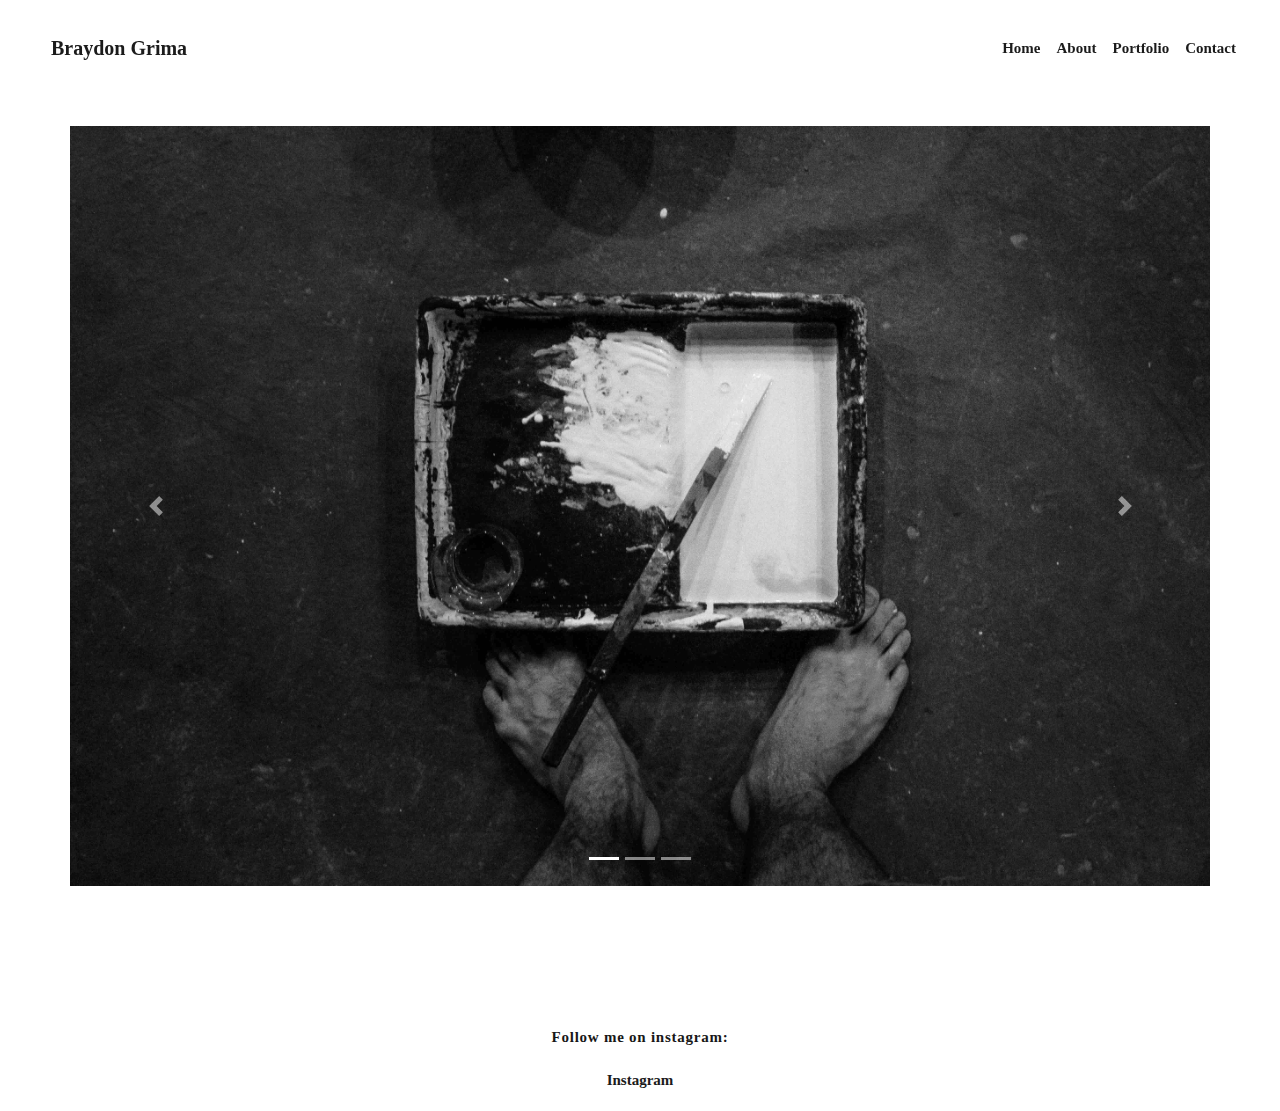
<file: index.html>
<!DOCTYPE html>
<html lang="en">

<head>
    <meta charset="UTF-8">
    <meta name="viewport" content="width=device-width, initial-scale=1.0">
    <meta http-equiv="X-UA-Compatible" content="ie=edge">
    <title>Portfolio</title>
    <link rel="stylesheet" href="https://stackpath.bootstrapcdn.com/bootstrap/4.4.1/css/bootstrap.min.css">
    <link rel="stylesheet" href="styles.css">


</head>

<body>
    <header>


        <nav class="navbar navbar-expand-md sticky-top">
            <div class="container">
                <a class="navbar-brand" href="#">Braydon Grima</a>
                <nav class="navbar navbar-dark">
                    <button class="navbar-toggler" type="button" data-toggle="collapse"
                        data-target="#navbarSupportedContent" aria-controls="navbarSupportedContent"
                        aria-expanded="false" aria-label="Toggle navigation">
                        <span class="navbar-toggler-icon"></span>
                    </button>
            </div>

            <div class="collapse navbar-collapse" id="navbarSupportedContent">
                <ul class="navbar-nav ml-auto">
                    <li class="nav-item active">
                        <a class="nav-link" href="index.html">Home</a>
                    </li>
                    <li class="nav-item">
                        <a class="nav-link" href="about.html">About</a>
                    </li>
                    <li class="nav-item">
                        <a class="nav-link" href="portfolio.html">Portfolio</a>
                    <li class="nav-item">
                        <a class="nav-link" href="contact.html">Contact</a>
                    </li>
                </ul>

            </div>
        </nav>
    </header>



    <section>

        <div id="carouselExampleIndicators" class="carousel slide" data-ride="carousel">
            <ol class="carousel-indicators">
                <li data-target="#carouselExampleIndicators" data-slide-to="0" class="active"></li>
                <li data-target="#carouselExampleIndicators" data-slide-to="1"></li>
                <li data-target="#carouselExampleIndicators" data-slide-to="2"></li>
            </ol>
            <div class="carousel-inner">
                <div class="carousel-item active">
                    <img src="Mural%20pose%206-1.jpg" class="d-block w-100" alt="mural">
                </div>
                <div class="carousel-item">
                    <img src="Mural%20pose%2016-1.jpg" class="d-block w-100" alt="posing">
                </div>
                <div class="carousel-item">
                    <img src="Mural%20pose%2028-1.jpg" class="d-block w-100" alt="posing">
                </div>
            </div>
            <a class="carousel-control-prev" href="#carouselExampleIndicators" role="button" data-slide="prev">
                <span class="carousel-control-prev-icon" aria-hidden="true"></span>
                <span class="sr-only">Previous</span>
            </a>
            <a class="carousel-control-next" href="#carouselExampleIndicators" role="button" data-slide="next">
                <span class="carousel-control-next-icon" aria-hidden="true"></span>
                <span class="sr-only">Next</span>
            </a>
        </div>
    </section>

    <footer class="content-footer">
        <p>Follow me on instagram:</p>
        <ul class="social">
            <li><a class="css-is-deranged" href="https://www.instagram.com/braydongrima/?hl=en">Instagram</a></li>
        </ul>

    </footer>



    <script src="https://code.jquery.com/jquery-3.4.1.slim.min.js"></script>
    <script src="https://cdn.jsdelivr.net/npm/popper.js@1.16.0/dist/umd/popper.min.js"></script>
    <script src="https://stackpath.bootstrapcdn.com/bootstrap/4.4.1/js/bootstrap.min.js"></script>
</body>

</html>
</file>
<file: styles.css>
html, body {
    height: 100%;
  }

body{
  
    font-family: "Avenir";
    color: rgb(3, 3, 3);
    margin: 0;
    padding: 0;
    display: flex;
    flex-direction: column;
    font-size: 15px;
}

.navbar-toggle{
    color: white;
}

.navbar{
    font-size: 15px;
    color: black;
    
    
}

  .content {
    flex: 1 0 auto;
  }
  .footer {
    flex-shrink: 0px;
    font-size: 25px;
    color: black;
  }

button{
        border: none;
        color: black;
    }
    
.carousel-item{
    height: 100%;
    min-height: 200px;
    background: no-repeat center center scroll;
    -webkit-background-size: cover;
    background-size: cover;
}

.navbar-light .navbar-brand{
    color: black;
    font-size: 25px;
    text-transform: uppercase;
    font-weight: bold;
    letter-spacing: 2px;
    }
    
    header {
    
        margin: 0px;

    }

    section {
        
        margin: 30px;
        padding: 20px
    }


ul {
    margin: 0;
    padding: 0;
    list-style-type: none;
}

* {
    box-sizing: border-box;
  }
  
  body {
    background-color: rgb(255, 255, 255);
    padding: 20px;
   

  }
  /* ---- Portfolio ----/
  /* Center website */
  .main {
    max-width: 1000px;
    margin: auto;
  }
  
  h1 {
    font-size: 30px;
    word-break: break-all;
    margin: 20px;
  }
  h3{
    margin: 10px;
    font-size: 22px;
    color: white;
}
  p {
      margin: 20px;
  }

  
  .row {
    margin: 8px -16px;
  }
  
  .row,
  .row > .column {
    padding: 8px;
  }
  
  .column {
    float: left;
    width: 25%;
  }
  

  .row:after {
    content: "";
    display: table;
    clear: both;
  }
  
  
  .content {
   
    padding: 20px;
  }
  
  
  @media screen and (max-width: 900px) {
    .column {
      width: 50%;
    }
  }
  

  @media screen and (max-width: 600px) {
    .column {
      width: 100%;
    }
  }

  /* ------------- About me ------------- */
h1{
    color: white;
    
}

  p {
    color: rgb(19, 18, 18);
    
  }
}

.content-footer,
.masthead-heading,
.masthead-intro {
  text-align: center;
}

.masthead {

  padding: 6em 0;
  background-image: url(Mural\ pose\ 26-1.jpg);
  background-size: cover;
  background-repeat: no-repeat;
  max-height: 100%;

}

.masthead-intro {
    /* Layout Declarations */
    margin-bottom: 0.1em;
    /* Typography Declarations */
    color: white;
    font-size: 25px;
}

.masthead-heading {
    /* Layout Declarations */
    color: rgb(252, 252, 252);
    margin-top: 0.3em;

    /* Typography Declarations */
    font-weight: bold;
    font-size: 6em;
    letter-spacing: -0.02em;
    text-transform: uppercase;
}

.introduction-section,
.location-section,
.questions-section {
    max-width: 38em;
    margin-left: auto;
    margin-right: auto;
    margin-top: 2em;
}

.introduction-section > p,
.location-section > p,
.questions-section,
.content-footer > p {
    font-weight: 300;
    letter-spacing: 0.05em;
}

.questions-section > h2 {
    font-size: 1.2em;
    font-weight: bold;

    /* Layout */
    margin: 2em 0 1em 0;
}

section > h1 {
    margin-top: 2em;
}

.content-footer,
.masthead-heading,
.masthead-intro {
  text-align: center;
}


.introduction > p,
.location > p,
.content-footer > p {
    /* Typography Declarations */
    font-weight: 300;
    letter-spacing: 0.05em;
}
h2 {
    /* Typography Declarations */
    font-size: 1.2em;
    font-weight: bold;
}

.introduction-section,
.location-section,
.questions-section {
    max-width: 38em;
    margin-left: auto;
    margin-right: auto;
    margin-top: 2em;
}
.content-footer {
  margin: 50px 0;
  padding: 20px 0;
  text-align: center;
  text-decoration: none;
}
.social > li {
  display: inline-block;
  margin: 0 5px;
}
.content-footer > p {
    font-weight: bold;
  color: rgb(24, 23, 23);
}
a {
    font-weight: bold;
    text-decoration: none;
    color: rgb(27, 27, 27);
}
  
@media only screen and (max-width: 500px) {
    .masthead {
        padding: 3em 0;
    }
    .masthead-heading {
        font-size: 3em;
    }
    .content-footer {
        padding: 2em 2.5em;
  }
}

/* ------------- Contact me ------------- */

{
  margin: 0;
  padding: 0;
  box-sizing: border-box;
  outline: none;
}
 
body{
  height: 100vh;
}
 
.wrapper{


  padding: 0 20px;
    margin-right: auto;
    margin-left:  auto;
    max-width: 960px;
    padding-right: 10px;
    padding-left:  10px;
  }
}
 
.contact-form{
  display: flex;
  max-width: 550px;
  margin: 0 auto;
  padding: 30px;
  border-radius: 5px;
  box-shadow: 0 0 10px rgba(0,0,0,0.3);
}
 
.input-fields{
  display: flex;
  flex-direction: column;
  margin-right: 4%;
}
 
.input-fields,
.msg{
  width: 48%;
}
 
.input-fields .input,
.msg textarea{
  margin: 10px 0;
  background: transparent;
  border: 0px;
  border-bottom: 2px solid #0f0f0f;
  padding: 10px;
  color: #050505;
  width: 100%;
}
 
.msg textarea{
  height: 212px;
}
 
::-webkit-input-placeholder {
  /* Chrome/Opera/Safari */
  color: #151616;
}
::-moz-placeholder {
  /* Firefox 19+ */
  color: #111111;
}
:-ms-input-placeholder {
  /* IE 10+ */
  color: #121213;
}
 
.btn {
    background: #966a6a;
    padding: 15px;
    border-radius: 5px;
    color: rgb(15, 15, 15);
    cursor: pointer;
    text-transform: uppercase;
}
 
@media screen and (max-width: 600px){
  .contact-form{
    flex-direction: column;
  }
  .msg textarea{
    height: 80px;
  }
  .input-fields,
  .msg{
    width: 100%;
  }
}
</file>
